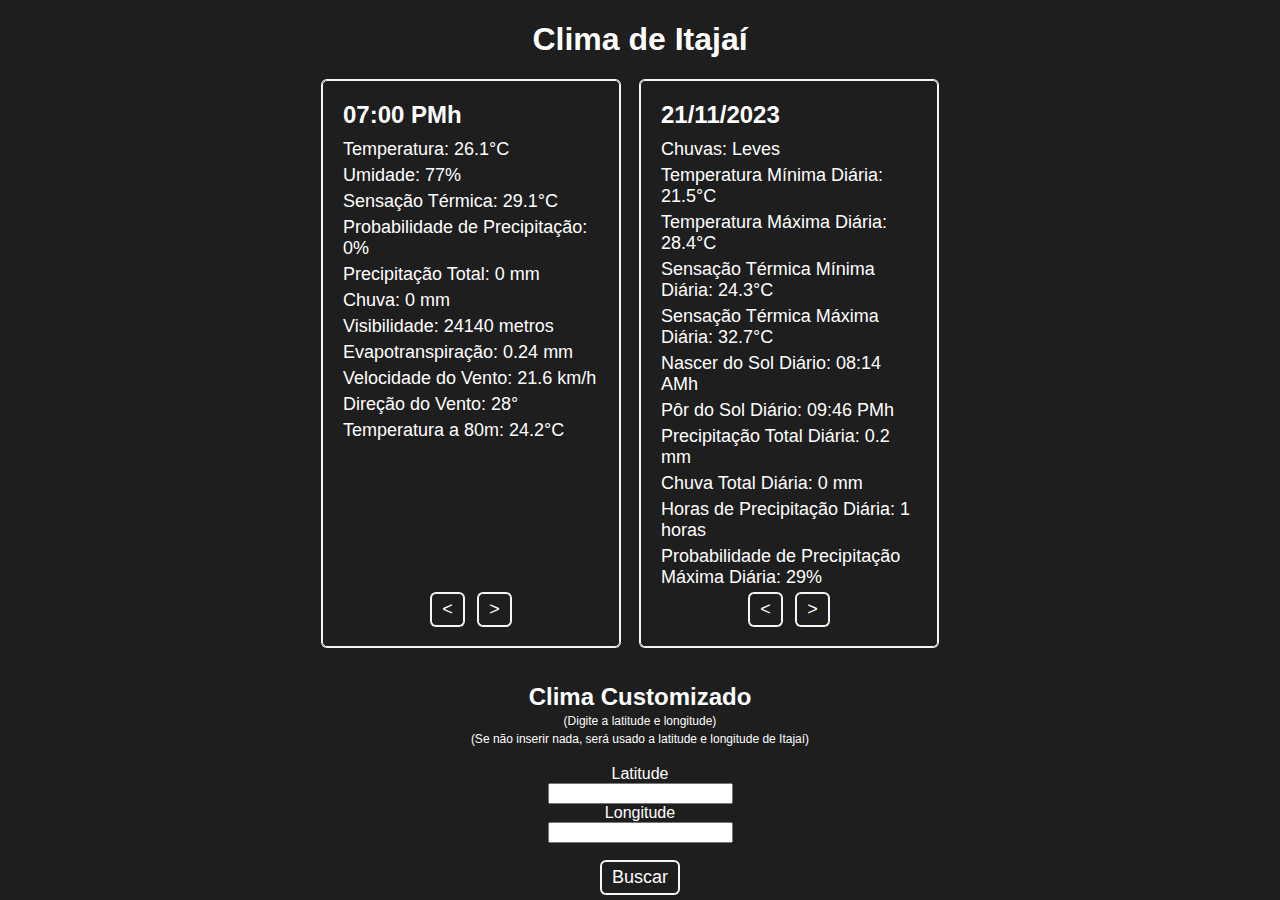
<file: index.html>
<!DOCTYPE html>
<html>

<head>
    <meta charset="UTF-8">
    <meta name="viewport" content="width=device-width, initial-scale=1.0">
    <link href="css/main.css" rel="stylesheet">
    <title>Clima Itajaí</title>
</head>

<body>
    <h1 id="cidade" style="text-align: center;">Clima de Itajaí</h1>

    <div id="main">
        <container id="container-tempo"></container>

        <container id="container-tempo-diario"></container>
    </div>

    <br>
    <br>

    <div style="text-align: center;">
        <h2>
            Clima Customizado
        </h2>
        <small>
            (Digite a latitude e longitude)
            <br>
            (Se não inserir nada, será usado a latitude e longitude de Itajaí)
        </small>

        <br>
        <br>
        
        <div>
            <label for="latitude">
                Latitude
            </label>
            <br>
            <input type="text" name="latitude" id="latitude" />
            <br>
            <label for="Longitude">
                Longitude
            </label>
            <br>
            <input type="text" name="longitude" id="longitude" />
            <br>
            <br>
            <button id="botao">
                Buscar
            </button>
        </div>
    </div>

    <script type="text/javascript" src="js/doT.min.js"></script>
    <script type="text/javascript" src="js/main.js"></script>
</body>

</html>
</file>
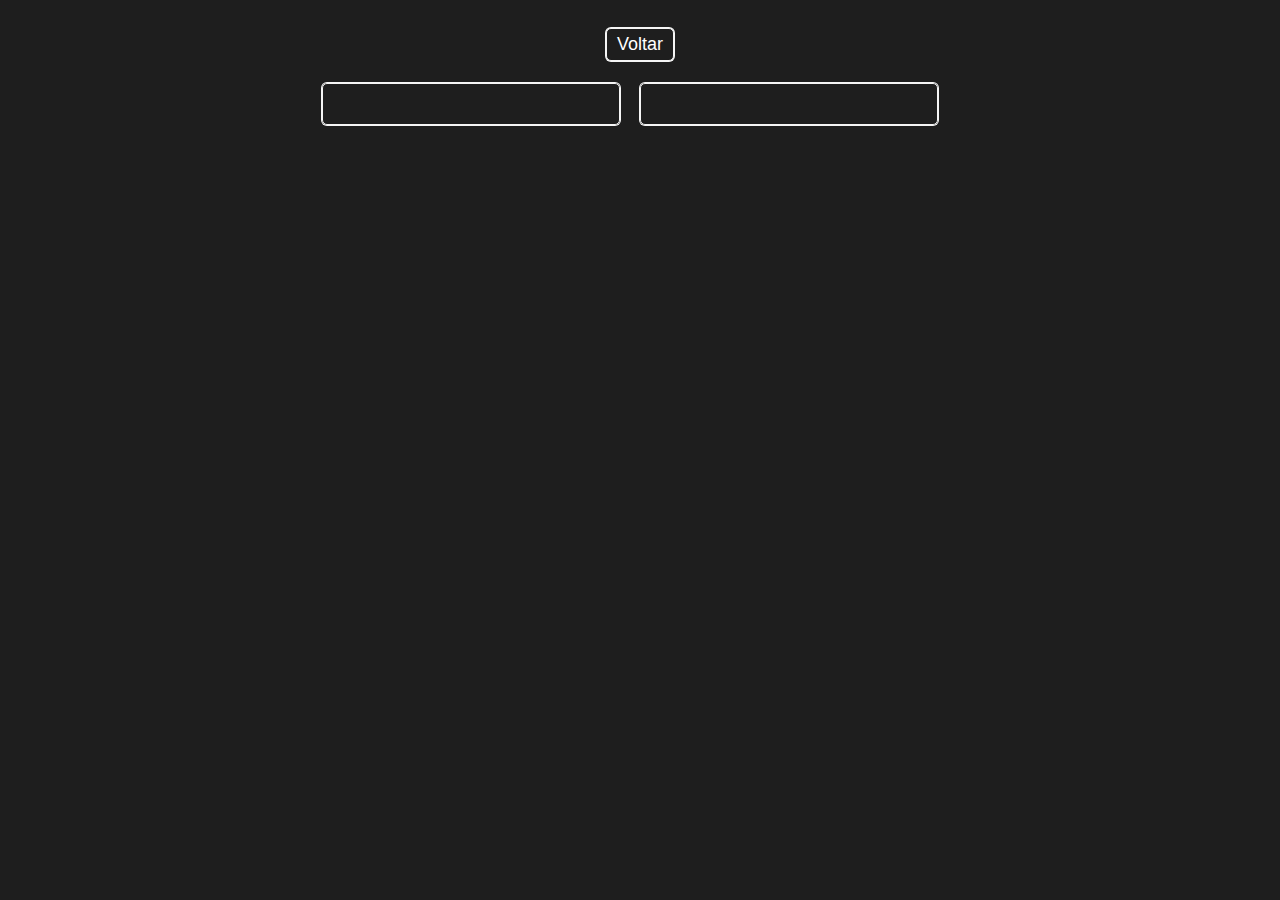
<file: custom.html>
<!DOCTYPE html>
<html>

<head>
    <meta charset="UTF-8">
    <meta name="viewport" content="width=device-width, initial-scale=1.0">
    <link href="css/main.css" rel="stylesheet">
    <title>Clima</title>
</head>

<body>
    <h1 id="cidade" style="text-align: center;"><button id="voltar">Voltar</button></h1>

    <div id="main">
        <container id="container-tempo"></container>

        <container id="container-tempo-diario"></container>
    </div>


    <script type="text/javascript" src="js/doT.min.js"></script>
    <script type="text/javascript" src="js/custom.js"></script>
</body>

</html>
</file>
<file: css/main.css>
:root {
    --background-color: #1e1e1e;
    --text-color: #fff;
    --border-color: whitesmoke;
}

body {
    font-family: 'Roboto', sans-serif;
    background-color: var(--background-color);
    color: var(--text-color);
    margin: 0;
    padding: 0;
}

h2 {
    font-size: 24px;
    margin: 0;
}

small {
    font-size: 12px;
}

#main {
    display: flex;
    justify-content: center;
}

#container-tempo,
#container-tempo-diario {
    border: 1px solid var(--border-color);
    box-shadow: 0 0 0 1px var(--border-color);
    border-radius: 5px;

    width: 20%;
    margin-right: 20px;
    display: flex;
    justify-content: space-between;
    align-items: center;
    flex-direction: column;
    background-color: var(--background-color-2);
    padding: 20px;
}

/* Estilo para o contêiner do tempo atual */
#tempo,
#tempo-diario {
    flex: 1;
}

#tempo h2,
#tempo-diario h2 {
    font-size: clamp(16px, 5vw, 24px);
    /* Tamanho mínimo, valor preferencial, tamanho máximo */
    margin-bottom: 10px;
}

#tempo p,
#tempo-diario p {
    font-size: clamp(10px, 4vw, 18px);
    /* Tamanho mínimo, valor preferencial, tamanho máximo */
    margin: 5px 0;
}

button {
    border: 1px solid var(--border-color);
    box-shadow: 0 0 0 1px var(--border-color);
    border-radius: 5px;

    background-color: var(--background-color);
    color: var(--text-color);
    font-size: 18px;
    padding: 5px 10px;
    margin: 0 5px;
    cursor: pointer;
}
</file>
